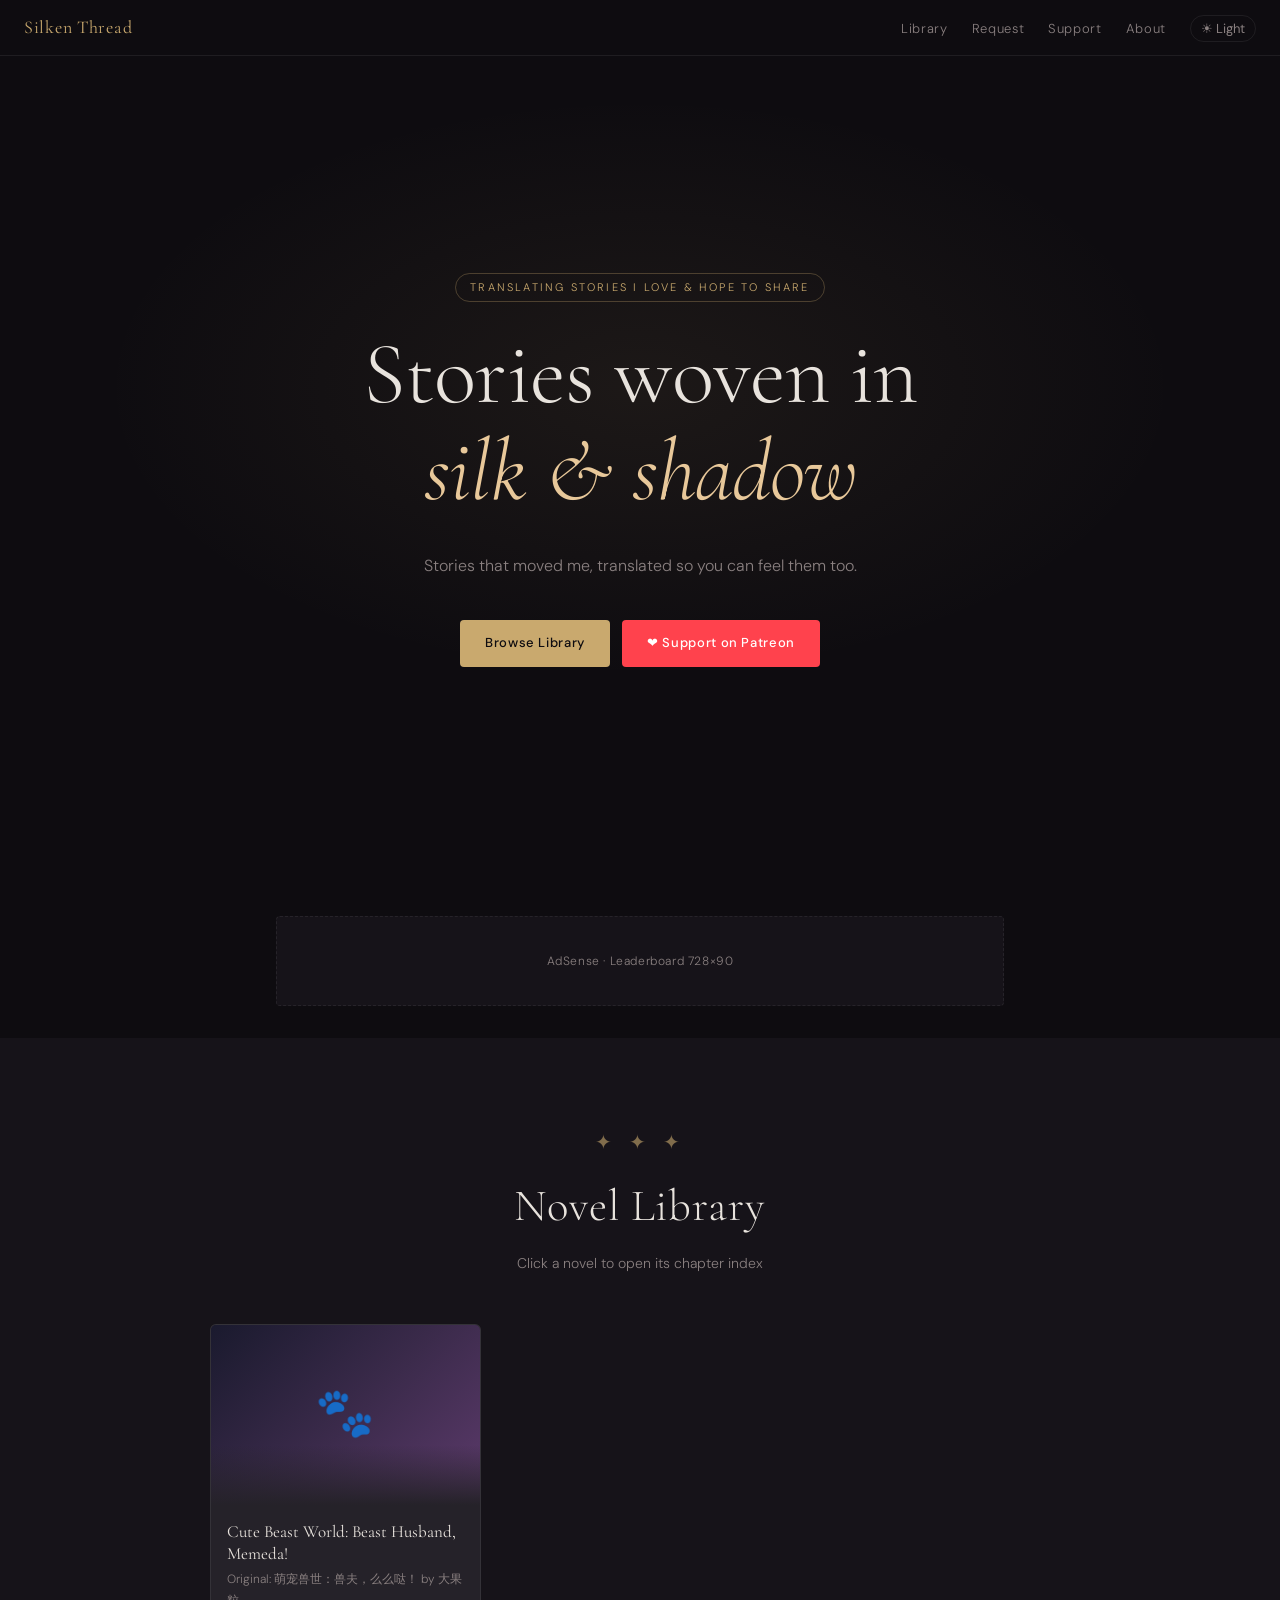
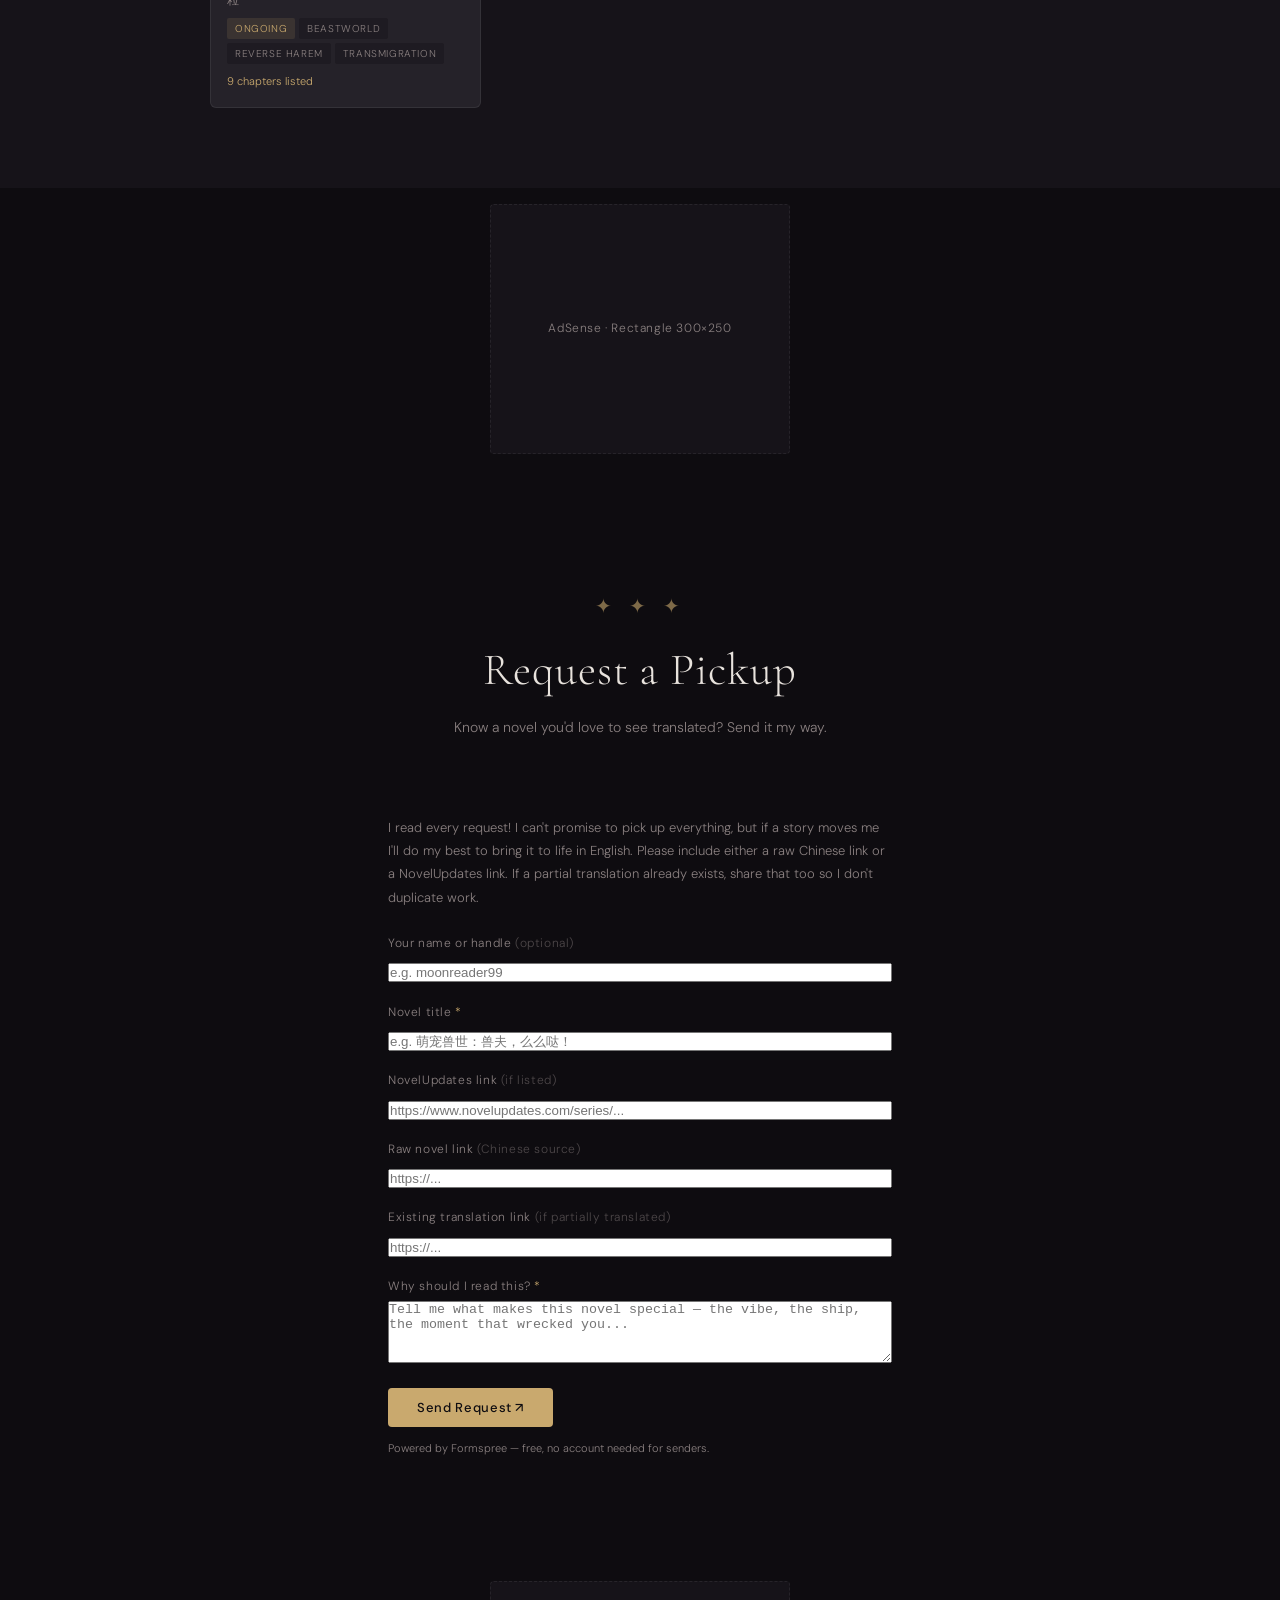
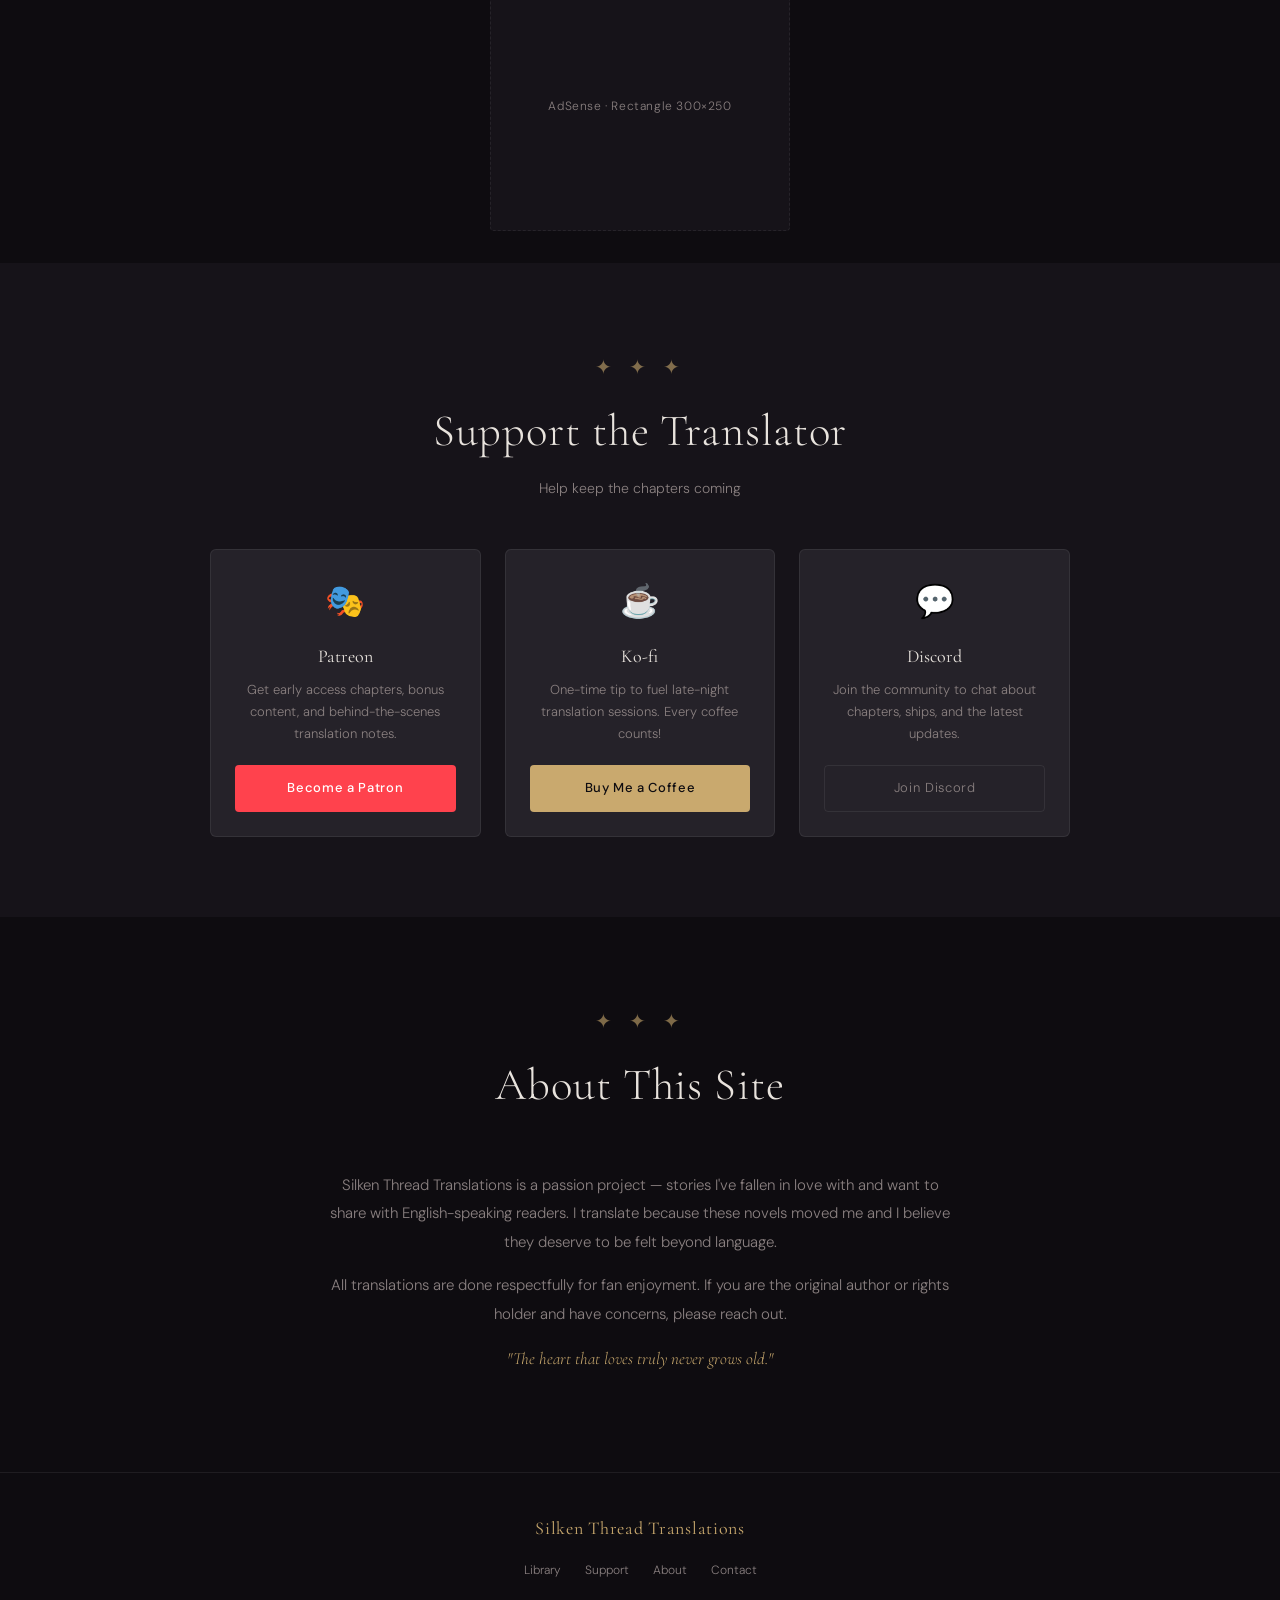
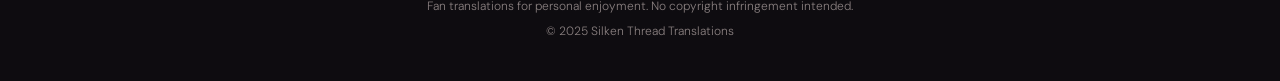
<file: index (1).html>
<!DOCTYPE html>
<html lang="en">
<head>
<meta charset="UTF-8">
<meta name="viewport" content="width=device-width, initial-scale=1.0">
<title>Silken Thread Translations</title>
<link rel="preconnect" href="https://fonts.googleapis.com">
<link href="https://fonts.googleapis.com/css2?family=Cormorant+Garamond:ital,wght@0,300;0,400;0,600;1,300;1,400&family=DM+Sans:wght@300;400;500&display=swap" rel="stylesheet">

<!-- ═══════════════════════════════════════════════
     ADSENSE: Replace ca-pub-XXXXXXXXXXXXXXXX with your Publisher ID
     <script async src="https://pagead2.googlesyndication.com/pagead/js/adsbygoogle.js?client=ca-pub-XXXXXXXXXXXXXXXX" crossorigin="anonymous"></script>
     ═══════════════════════════════════════════════ -->

<style>
  :root {
    --bg: #0e0c10;
    --bg2: #161319;
    --bg3: #1e1b22;
    --surface: #252229;
    --border: rgba(255,255,255,0.07);
    --accent: #c9a96e;
    --accent2: #e8c89a;
    --text: #e8e3dd;
    --muted: #8a8080;
    --danger: #c97c7c;
    --serif: 'Cormorant Garamond', Georgia, serif;
    --sans: 'DM Sans', sans-serif;
    --max: 860px;
  }

  [data-theme="light"] {
    --bg: #f9f6f1;
    --bg2: #f2ede6;
    --bg3: #ece5db;
    --surface: #ffffff;
    --border: rgba(0,0,0,0.09);
    --accent: #8a6530;
    --accent2: #a07840;
    --text: #1a1614;
    --muted: #7a7068;
  }

  *, *::before, *::after { box-sizing: border-box; margin: 0; padding: 0; }

  html { scroll-behavior: smooth; }

  body {
    background: var(--bg);
    color: var(--text);
    font-family: var(--sans);
    font-weight: 300;
    line-height: 1.7;
    transition: background 0.3s, color 0.3s;
  }

  /* ── ORNAMENT ── */
  .ornament {
    display: block;
    text-align: center;
    color: var(--accent);
    font-family: var(--serif);
    font-size: 20px;
    letter-spacing: 0.3em;
    opacity: 0.6;
    margin: 0.5rem 0;
  }

  /* ── TOP NAV ── */
  nav {
    position: sticky; top: 0; z-index: 100;
    background: var(--bg);
    border-bottom: 1px solid var(--border);
    padding: 0 1.5rem;
    display: flex; align-items: center; justify-content: space-between;
    height: 56px;
    backdrop-filter: blur(8px);
  }

  .nav-brand {
    font-family: var(--serif);
    font-size: 18px;
    font-weight: 400;
    letter-spacing: 0.04em;
    color: var(--accent);
    text-decoration: none;
  }

  .nav-links {
    display: flex; gap: 1.5rem; align-items: center;
    list-style: none;
  }

  .nav-links a {
    color: var(--muted);
    text-decoration: none;
    font-size: 13px;
    letter-spacing: 0.05em;
    transition: color 0.2s;
  }

  .nav-links a:hover { color: var(--text); }

  .theme-toggle {
    background: none; border: 1px solid var(--border);
    border-radius: 20px; padding: 4px 10px;
    color: var(--muted); cursor: pointer; font-size: 13px;
    font-family: var(--sans); transition: all 0.2s;
  }

  .theme-toggle:hover { border-color: var(--accent); color: var(--accent); }

  /* ── HERO ── */
  .hero {
    min-height: 92vh;
    display: flex; flex-direction: column;
    align-items: center; justify-content: center;
    text-align: center;
    padding: 4rem 1.5rem;
    position: relative;
    overflow: hidden;
  }

  .hero::before {
    content: '';
    position: absolute; inset: 0;
    background: radial-gradient(ellipse 60% 50% at 50% 40%, rgba(201,169,110,0.08) 0%, transparent 70%);
    pointer-events: none;
  }

  .hero-tag {
    font-size: 11px; letter-spacing: 0.2em;
    color: var(--accent); text-transform: uppercase;
    border: 1px solid rgba(201,169,110,0.3);
    padding: 4px 14px; border-radius: 20px;
    margin-bottom: 1.5rem;
    display: inline-block;
  }

  .hero h1 {
    font-family: var(--serif);
    font-size: clamp(2.8rem, 7vw, 5.5rem);
    font-weight: 300;
    line-height: 1.1;
    letter-spacing: -0.01em;
    margin-bottom: 0.5rem;
    color: var(--text);
  }

  .hero h1 em {
    font-style: italic;
    color: var(--accent2);
  }

  .hero-sub {
    font-size: clamp(14px, 2vw, 16px);
    color: var(--muted);
    max-width: 480px;
    margin: 1.5rem auto 2.5rem;
    line-height: 1.8;
  }

  .hero-cta {
    display: flex; gap: 12px; justify-content: center; flex-wrap: wrap;
  }

  .btn {
    display: inline-flex; align-items: center; gap: 6px;
    padding: 11px 24px; border-radius: 4px;
    font-size: 13px; font-family: var(--sans);
    letter-spacing: 0.05em; cursor: pointer;
    text-decoration: none; transition: all 0.2s;
    border: 1px solid transparent;
  }

  .btn-primary {
    background: var(--accent);
    color: #0e0c10;
    font-weight: 500;
  }

  .btn-primary:hover { background: var(--accent2); }

  .btn-outline {
    border-color: var(--border);
    color: var(--muted);
    background: transparent;
  }

  .btn-outline:hover { border-color: var(--accent); color: var(--accent); }

  .btn-patreon {
    background: #ff424d;
    color: #fff;
    font-weight: 500;
  }

  .btn-patreon:hover { background: #e63946; }

  /* ── AD SLOTS ── */
  .ad-slot {
    background: var(--bg2);
    border: 1px dashed var(--border);
    border-radius: 4px;
    display: flex; align-items: center; justify-content: center;
    color: var(--muted); font-size: 12px;
    letter-spacing: 0.05em;
  }

  .ad-banner { width: 100%; height: 90px; margin: 2rem 0; }
  .ad-rect { width: 300px; height: 250px; flex-shrink: 0; }
  .ad-leaderboard { width: 100%; max-width: 728px; height: 90px; margin: 2rem auto; }

  /* ── SECTIONS ── */
  section { padding: 5rem 1.5rem; }

  .section-inner { max-width: var(--max); margin: 0 auto; }

  .section-header {
    text-align: center;
    margin-bottom: 3rem;
  }

  .section-header h2 {
    font-family: var(--serif);
    font-size: clamp(1.8rem, 4vw, 2.8rem);
    font-weight: 300;
    letter-spacing: 0.02em;
    margin-bottom: 0.5rem;
  }

  .section-header p {
    color: var(--muted); font-size: 14px;
  }

  /* ── NOVEL LIBRARY ── */
  #library { background: var(--bg2); }

  .novel-grid {
    display: grid;
    grid-template-columns: repeat(auto-fill, minmax(240px, 1fr));
    gap: 1.5rem;
  }

  .novel-card {
    background: var(--surface);
    border: 1px solid var(--border);
    border-radius: 6px;
    overflow: hidden;
    cursor: pointer;
    transition: transform 0.2s, border-color 0.2s;
    text-decoration: none;
    color: inherit;
    display: block;
  }

  .novel-card:hover {
    transform: translateY(-3px);
    border-color: rgba(201,169,110,0.3);
  }

  .novel-cover {
    height: 180px;
    display: flex; align-items: center; justify-content: center;
    font-family: var(--serif);
    font-size: 2.5rem;
    position: relative;
    overflow: hidden;
  }

  .novel-cover::after {
    content: '';
    position: absolute; bottom: 0; left: 0; right: 0;
    height: 60px;
    background: linear-gradient(transparent, var(--surface));
  }

  .novel-info { padding: 1rem; }

  .novel-title {
    font-family: var(--serif);
    font-size: 17px;
    font-weight: 400;
    margin-bottom: 4px;
    line-height: 1.3;
  }

  .novel-author { font-size: 12px; color: var(--muted); margin-bottom: 8px; }

  .novel-tags { display: flex; gap: 4px; flex-wrap: wrap; }

  .tag {
    font-size: 10px; letter-spacing: 0.06em;
    padding: 2px 8px; border-radius: 2px;
    background: var(--bg3);
    color: var(--muted);
    text-transform: uppercase;
  }

  .tag-gold { background: rgba(201,169,110,0.12); color: var(--accent); }

  .chapter-count {
    font-size: 11px; color: var(--accent);
    margin-top: 8px;
  }

  /* ── CHAPTER VIEW ── */
  #chapter-view {
    display: none;
    background: var(--bg);
    min-height: 100vh;
    padding: 0;
  }

  .chapter-nav-bar {
    position: sticky; top: 56px; z-index: 90;
    background: var(--bg);
    border-bottom: 1px solid var(--border);
    padding: 0.75rem 1.5rem;
    display: flex; align-items: center; justify-content: space-between;
    gap: 1rem;
  }

  .chapter-title-bar {
    font-family: var(--serif);
    font-size: 15px;
    color: var(--muted);
    flex: 1; text-align: center;
    white-space: nowrap; overflow: hidden; text-overflow: ellipsis;
  }

  .chapter-nav-btn {
    background: none; border: 1px solid var(--border);
    color: var(--muted); cursor: pointer; border-radius: 3px;
    padding: 5px 14px; font-size: 12px; font-family: var(--sans);
    transition: all 0.2s; white-space: nowrap;
  }

  .chapter-nav-btn:hover:not(:disabled) { border-color: var(--accent); color: var(--accent); }
  .chapter-nav-btn:disabled { opacity: 0.3; cursor: default; }

  .chapter-content {
    max-width: 680px; margin: 0 auto;
    padding: 3rem 1.5rem 5rem;
  }

  .chapter-heading {
    font-family: var(--serif);
    font-size: clamp(1.6rem, 4vw, 2.2rem);
    font-weight: 300;
    text-align: center;
    margin-bottom: 0.5rem;
    line-height: 1.3;
  }

  .chapter-meta {
    text-align: center;
    font-size: 12px; color: var(--muted);
    margin-bottom: 3rem;
    letter-spacing: 0.05em;
  }

  .chapter-body {
    font-family: var(--serif);
    font-size: clamp(16px, 2.5vw, 18px);
    line-height: 1.95;
    color: var(--text);
  }

  .chapter-body p { margin-bottom: 1.4em; }

  .chapter-body p.dialogue {
    padding-left: 1.2em;
    border-left: 2px solid rgba(201,169,110,0.3);
    color: var(--accent2);
  }

  /* reading font size control */
  .font-controls {
    display: flex; gap: 6px; align-items: center;
  }

  .font-btn {
    background: none; border: 1px solid var(--border);
    color: var(--muted); width: 28px; height: 28px;
    border-radius: 3px; cursor: pointer; font-size: 14px;
    display: flex; align-items: center; justify-content: center;
    transition: all 0.15s;
  }

  .font-btn:hover { border-color: var(--accent); color: var(--accent); }

  /* TOC */
  .toc-sidebar {
    position: fixed; right: -320px; top: 0; bottom: 0;
    width: 300px; background: var(--bg2);
    border-left: 1px solid var(--border);
    z-index: 200; transition: right 0.3s;
    overflow-y: auto; padding: 1.5rem;
  }

  .toc-sidebar.open { right: 0; }

  .toc-overlay {
    display: none; position: fixed; inset: 0;
    background: rgba(0,0,0,0.5); z-index: 199;
  }

  .toc-overlay.open { display: block; }

  .toc-title {
    font-family: var(--serif);
    font-size: 18px; margin-bottom: 1rem;
    padding-bottom: 0.75rem;
    border-bottom: 1px solid var(--border);
  }

  .toc-list { list-style: none; }

  .toc-list li a {
    display: block; padding: 6px 0;
    font-size: 13px; color: var(--muted);
    text-decoration: none; border-bottom: 1px solid var(--border);
    transition: color 0.2s;
  }

  .toc-list li a:hover { color: var(--accent); }
  .toc-list li a.current { color: var(--accent); font-weight: 500; }

  /* ── SUPPORT ── */
  #support { background: var(--bg2); }

  .support-grid {
    display: grid;
    grid-template-columns: repeat(auto-fit, minmax(220px, 1fr));
    gap: 1.5rem;
  }

  .support-card {
    background: var(--surface);
    border: 1px solid var(--border);
    border-radius: 6px;
    padding: 1.5rem;
    text-align: center;
  }

  .support-icon { font-size: 2rem; margin-bottom: 0.75rem; display: block; }

  .support-card h3 {
    font-family: var(--serif);
    font-size: 18px; font-weight: 400;
    margin-bottom: 0.5rem;
  }

  .support-card p { font-size: 13px; color: var(--muted); margin-bottom: 1.25rem; }

  /* ── ABOUT ── */
  .about-inner {
    max-width: 620px; margin: 0 auto; text-align: center;
  }

  .about-inner p { color: var(--muted); font-size: 15px; line-height: 1.9; margin-bottom: 1em; }

  /* ── FOOTER ── */
  footer {
    background: var(--bg);
    border-top: 1px solid var(--border);
    padding: 2.5rem 1.5rem;
    text-align: center;
  }

  footer p { font-size: 12px; color: var(--muted); margin-top: 0.5rem; }

  .footer-links { display: flex; gap: 1.5rem; justify-content: center; margin-bottom: 1rem; }
  .footer-links a { font-size: 12px; color: var(--muted); text-decoration: none; }
  .footer-links a:hover { color: var(--accent); }

  /* ── RESPONSIVE ── */
  @media (max-width: 600px) {
    .nav-links { gap: 0.75rem; }
    .nav-links .hide-mobile { display: none; }
    .ad-rect { width: 100%; }
    .chapter-nav-bar { flex-wrap: wrap; }
  }

  /* ── ANIMATIONS ── */
  @keyframes fadeUp {
    from { opacity: 0; transform: translateY(20px); }
    to   { opacity: 1; transform: translateY(0); }
  }

  .fade-up {
    opacity: 0;
    animation: fadeUp 0.7s ease forwards;
  }

  .fade-up:nth-child(2) { animation-delay: 0.1s; }
  .fade-up:nth-child(3) { animation-delay: 0.2s; }
  .fade-up:nth-child(4) { animation-delay: 0.3s; }
  /* ── TOC CHAPTER LIST ── */
  .toc-ch-link {
    display: flex; align-items: center; gap: 12px;
    padding: 12px 8px;
    border-bottom: 0.5px solid var(--border);
    text-decoration: none; color: var(--text);
    transition: background 0.15s;
    border-radius: 4px;
  }
  .toc-ch-link:hover { background: var(--bg2); }
  .toc-ch-num {
    font-size: 12px; color: var(--muted);
    min-width: 28px; text-align: right; flex-shrink: 0;
  }
  .toc-ch-title { flex: 1; font-size: 14px; line-height: 1.4; }
  .toc-badge {
    font-size: 10px; letter-spacing: 0.05em;
    padding: 2px 7px; border-radius: 20px; flex-shrink: 0;
  }
  .toc-badge-ext { background: rgba(201,169,110,0.12); color: var(--accent); }
  .toc-badge-own { background: rgba(100,180,120,0.15); color: #7bbf8a; }
</style>
</head>
<body>

<!-- TOC sidebar -->


<!-- NAV -->
<nav>
  <a class="nav-brand" href="#" onclick="showHome()">Silken Thread</a>
  <ul class="nav-links">
    <li class="hide-mobile"><a href="#library" onclick="showHome()">Library</a></li>
    <li class="hide-mobile"><a href="#request" onclick="showHome()">Request</a></li>
    <li class="hide-mobile"><a href="#support" onclick="showHome()">Support</a></li>
    <li class="hide-mobile"><a href="#about" onclick="showHome()">About</a></li>
    <li><button class="theme-toggle" onclick="toggleTheme()" id="themeBtn">☀ Light</button></li>
  </ul>
</nav>

<!-- ══════════════════════ HOME ══════════════════════ -->
<div id="home-view">

  <!-- HERO -->
  <section class="hero">
    <div class="hero-tag">Translating stories I love & hope to share</div>
    <h1 class="fade-up">Stories woven in<br><em>silk & shadow</em></h1>
    <p class="hero-sub fade-up">Stories that moved me, translated so you can feel them too.</p>
    <div class="hero-cta fade-up">
      <a href="#library" class="btn btn-primary">Browse Library</a>
      <a href="#support" class="btn btn-patreon">❤ Support on Patreon</a>
    </div>
  </section>

  <!-- AD: Leaderboard below hero (prime AdSense placement) -->
  <div style="max-width:var(--max); margin:0 auto; padding:0 1.5rem;">
    <div class="ad-slot ad-leaderboard">
      <!-- AdSense leaderboard 728×90
      <ins class="adsbygoogle" style="display:inline-block;width:728px;height:90px"
           data-ad-client="ca-pub-XXXXXXXXXXXXXXXX"
           data-ad-slot="XXXXXXXXXX"></ins>
      <script>(adsbygoogle = window.adsbygoogle || []).push({});</script>
      -->
      AdSense · Leaderboard 728×90
    </div>
  </div>

  <!-- LIBRARY -->
  <section id="library">
    <div class="section-inner">
      <div class="section-header">
        <span class="ornament">✦ ✦ ✦</span>
        <h2>Novel Library</h2>
        <p>Click a novel to open its chapter index</p>
      </div>
      <div class="novel-grid" id="novelGrid"></div>
    </div>
  </section>

  <!-- AD: Rectangle after library -->
  <div style="display:flex; justify-content:center; padding: 1rem 1.5rem 3rem;">
    <div class="ad-slot ad-rect">
      <!-- AdSense rectangle 300×250
      <ins class="adsbygoogle" style="display:inline-block;width:300px;height:250px"
           data-ad-client="ca-pub-XXXXXXXXXXXXXXXX"
           data-ad-slot="XXXXXXXXXX"></ins>
      <script>(adsbygoogle = window.adsbygoogle || []).push({});</script>
      -->
      AdSense · Rectangle 300×250
    </div>
  </div>

  <!-- PICKUP REQUEST FORM -->
  <section id="request">
    <div class="section-inner">
      <div class="section-header">
        <span class="ornament">✦ ✦ ✦</span>
        <h2>Request a Pickup</h2>
        <p>Know a novel you'd love to see translated? Send it my way.</p>
      </div>
      <div style="max-width:560px; margin:0 auto;">
        <div class="card" style="padding:1.75rem;">
          <p style="font-size:13px; color:var(--muted); margin-bottom:1.5rem; line-height:1.8;">
            I read every request! I can't promise to pick up everything, but if a story moves me I'll do my best to bring it to life in English. Please include either a raw Chinese link or a NovelUpdates link. If a partial translation already exists, share that too so I don't duplicate work.
          </p>
          <form action="https://formspree.io/f/YOUR_FORM_ID" method="POST" style="display:flex; flex-direction:column; gap:1rem;">
            <div>
              <label style="font-size:12px; color:var(--muted); letter-spacing:0.05em; display:block; margin-bottom:5px;">Your name or handle <span style="opacity:0.5;">(optional)</span></label>
              <input type="text" name="name" placeholder="e.g. moonreader99" style="width:100%;">
            </div>
            <div>
              <label style="font-size:12px; color:var(--muted); letter-spacing:0.05em; display:block; margin-bottom:5px;">Novel title <span style="color:var(--accent);">*</span></label>
              <input type="text" name="novel_title" placeholder="e.g. 萌宠兽世：兽夫，么么哒！" required style="width:100%;">
            </div>
            <div>
              <label style="font-size:12px; color:var(--muted); letter-spacing:0.05em; display:block; margin-bottom:5px;">NovelUpdates link <span style="opacity:0.5;">(if listed)</span></label>
              <input type="url" name="novelupdates_link" placeholder="https://www.novelupdates.com/series/..." style="width:100%;">
            </div>
            <div>
              <label style="font-size:12px; color:var(--muted); letter-spacing:0.05em; display:block; margin-bottom:5px;">Raw novel link <span style="opacity:0.5;">(Chinese source)</span></label>
              <input type="url" name="raw_link" placeholder="https://..." style="width:100%;">
            </div>
            <div>
              <label style="font-size:12px; color:var(--muted); letter-spacing:0.05em; display:block; margin-bottom:5px;">Existing translation link <span style="opacity:0.5;">(if partially translated)</span></label>
              <input type="url" name="existing_tl" placeholder="https://..." style="width:100%;">
            </div>
            <div>
              <label style="font-size:12px; color:var(--muted); letter-spacing:0.05em; display:block; margin-bottom:5px;">Why should I read this? <span style="color:var(--accent);">*</span></label>
              <textarea name="pitch" rows="4" placeholder="Tell me what makes this novel special — the vibe, the ship, the moment that wrecked you..." required style="width:100%;"></textarea>
            </div>
            <button type="submit" class="btn btn-primary" style="align-self:flex-start; padding:10px 28px;">Send Request ↗</button>
            <p style="font-size:11px; color:var(--muted); margin-top:-4px;">Powered by Formspree — free, no account needed for senders.</p>
          </form>
        </div>
      </div>
    </div>
  </section>

  <!-- AD: Rectangle after request form -->
  <div style="display:flex; justify-content:center; padding:1rem 1.5rem 2rem;">
    <div class="ad-slot ad-rect">
      <!-- AdSense rectangle 300×250
      <ins class="adsbygoogle" style="display:inline-block;width:300px;height:250px"
           data-ad-client="ca-pub-XXXXXXXXXXXXXXXX"
           data-ad-slot="XXXXXXXXXX"></ins>
      <script>(adsbygoogle = window.adsbygoogle || []).push({});</script>
      -->
      AdSense · Rectangle 300×250
    </div>
  </div>

  <!-- SUPPORT -->
  <section id="support">
    <div class="section-inner">
      <div class="section-header">
        <span class="ornament">✦ ✦ ✦</span>
        <h2>Support the Translator</h2>
        <p>Help keep the chapters coming</p>
      </div>
      <div class="support-grid">
        <div class="support-card">
          <span class="support-icon">🎭</span>
          <h3>Patreon</h3>
          <p>Get early access chapters, bonus content, and behind-the-scenes translation notes.</p>
          <a href="https://patreon.com/YOURPAGE" target="_blank" class="btn btn-patreon" style="width:100%; justify-content:center;">Become a Patron</a>
        </div>
        <div class="support-card">
          <span class="support-icon">☕</span>
          <h3>Ko-fi</h3>
          <p>One-time tip to fuel late-night translation sessions. Every coffee counts!</p>
          <a href="https://ko-fi.com/YOURPAGE" target="_blank" class="btn btn-primary" style="width:100%; justify-content:center;">Buy Me a Coffee</a>
        </div>
        <div class="support-card">
          <span class="support-icon">💬</span>
          <h3>Discord</h3>
          <p>Join the community to chat about chapters, ships, and the latest updates.</p>
          <a href="https://discord.gg/INVITE" target="_blank" class="btn btn-outline" style="width:100%; justify-content:center;">Join Discord</a>
        </div>
      </div>
    </div>
  </section>

  <!-- ABOUT -->
  <section id="about">
    <div class="section-inner">
      <div class="section-header">
        <span class="ornament">✦ ✦ ✦</span>
        <h2>About This Site</h2>
      </div>
      <div class="about-inner">
        <p>Silken Thread Translations is a passion project — stories I've fallen in love with and want to share with English-speaking readers. I translate because these novels moved me and I believe they deserve to be felt beyond language.</p>
        <p>All translations are done respectfully for fan enjoyment. If you are the original author or rights holder and have concerns, please reach out.</p>
        <p style="font-family: var(--serif); font-size:17px; color:var(--accent); font-style:italic;">"The heart that loves truly never grows old."</p>
      </div>
    </div>
  </section>

  <!-- FOOTER -->
  <footer>
    <div class="nav-brand" style="display:inline-block; margin-bottom:1rem;">Silken Thread Translations</div>
    <div class="footer-links">
      <a href="#library">Library</a>
      <a href="#support">Support</a>
      <a href="#about">About</a>
      <a href="mailto:you@email.com">Contact</a>
    </div>
    <p>Fan translations for personal enjoyment. No copyright infringement intended.</p>
    <p style="margin-top:0.25rem;">© 2025 Silken Thread Translations</p>
  </footer>

</div><!-- /home-view -->


<!-- ══════════════════════ TOC VIEW ══════════════════════ -->
<div id="toc-view" style="display:none; min-height:100vh;">

  <div style="max-width:720px; margin:0 auto; padding:3rem 1.5rem 5rem;">
    <button onclick="showHome()" style="background:none; border:none; color:var(--muted); cursor:pointer; font-size:13px; font-family:var(--sans); padding:0; margin-bottom:2rem; display:flex; align-items:center; gap:6px;">← Back to Library</button>

    <div style="display:flex; gap:1.5rem; align-items:flex-start; margin-bottom:2.5rem; flex-wrap:wrap;">
      <div id="tocCover" style="width:90px; height:130px; border-radius:6px; display:flex; align-items:center; justify-content:center; font-size:2.8rem; flex-shrink:0; background:linear-gradient(135deg,#1a1a2e,#3a2a4a,#5c3a6b);">🐾</div>
      <div style="flex:1; min-width:200px;">
        <h1 id="tocNovelTitle" style="font-family:var(--serif); font-size:clamp(1.4rem,4vw,2rem); font-weight:300; line-height:1.2; margin-bottom:0.4rem;"></h1>
        <p id="tocNovelAuthor" style="font-size:13px; color:var(--muted); margin-bottom:0.75rem;"></p>
        <p id="tocNovelDesc" style="font-size:14px; color:var(--muted); line-height:1.7; margin-bottom:1rem;"></p>
      </div>
    </div>

    <div style="border-top:1px solid var(--border); padding-top:1.5rem;">
      <p style="font-size:12px; color:var(--muted); letter-spacing:0.08em; text-transform:uppercase; margin-bottom:1rem;">Chapters</p>
      <ul id="tocChapterList" style="list-style:none;"></ul>
    </div>
  </div>

</div><!-- /toc-view -->


<!-- ══════════════════════ CHAPTER VIEW ══════════════════════ -->
<div id="chapter-view">

  <div class="chapter-nav-bar">
    <div style="display:flex; gap:6px; align-items:center;">
      <button class="chapter-nav-btn" onclick="showHome()">← Library</button>
      <button class="chapter-nav-btn" onclick="openNovel(currentNovel.id)">☰ TOC</button>
    </div>
    <div class="chapter-title-bar" id="chapterTitleBar">Chapter 1</div>
    <div style="display:flex; gap:6px; align-items:center;">
      <div class="font-controls">
        <button class="font-btn" onclick="changeFontSize(-1)">A-</button>
        <button class="font-btn" onclick="changeFontSize(1)">A+</button>
      </div>
      <button class="chapter-nav-btn" id="prevBtn" onclick="prevChapter()">‹ Prev</button>
      <button class="chapter-nav-btn" id="nextBtn" onclick="nextChapter()">Next ›</button>
    </div>
  </div>

  <!-- AD: Banner at top of chapter -->
  <div style="max-width:var(--max); margin:1rem auto; padding:0 1.5rem;">
    <div class="ad-slot ad-banner">
      <!-- AdSense horizontal 728×90
      <ins class="adsbygoogle" style="display:block"
           data-ad-client="ca-pub-XXXXXXXXXXXXXXXX"
           data-ad-slot="XXXXXXXXXX"
           data-ad-format="auto"
           data-full-width-responsive="true"></ins>
      <script>(adsbygoogle = window.adsbygoogle || []).push({});</script>
      -->
      AdSense · Top of Chapter
    </div>
  </div>

  <div class="chapter-content">
    <h1 class="chapter-heading" id="chapterHeading">Chapter 1</h1>
    <div class="chapter-meta" id="chapterMeta"></div>
    <div class="chapter-body" id="chapterBody"></div>

    <!-- AD: Mid-chapter (high engagement placement) -->
    <div class="ad-slot ad-leaderboard" style="margin:3rem auto;">
      <!-- AdSense mid-chapter
      <ins class="adsbygoogle" style="display:block"
           data-ad-client="ca-pub-XXXXXXXXXXXXXXXX"
           data-ad-slot="XXXXXXXXXX"
           data-ad-format="auto"
           data-full-width-responsive="true"></ins>
      <script>(adsbygoogle = window.adsbygoogle || []).push({});</script>
      -->
      AdSense · Mid-Chapter
    </div>

    <div id="chapterBodyEnd"></div>
  </div>

  <!-- AD: End of chapter (reader decision point = high click potential) -->
  <div style="max-width:var(--max); margin:0 auto; padding:0 1.5rem 2rem; display:flex; justify-content:center;">
    <div class="ad-slot ad-rect">
      <!-- AdSense end of chapter
      <ins class="adsbygoogle" style="display:block;width:300px;height:250px"
           data-ad-client="ca-pub-XXXXXXXXXXXXXXXX"
           data-ad-slot="XXXXXXXXXX"></ins>
      <script>(adsbygoogle = window.adsbygoogle || []).push({});</script>
      -->
      AdSense · End of Chapter 300×250
    </div>
  </div>

  <!-- Chapter nav at bottom -->
  <div style="display:flex; justify-content:space-between; max-width:var(--max); margin:0 auto; padding:1rem 1.5rem 4rem;">
    <button class="btn btn-outline" id="prevBtnBottom" onclick="prevChapter()">‹ Previous Chapter</button>
    <button class="btn btn-outline" id="nextBtnBottom" onclick="nextChapter()">Next Chapter ›</button>
  </div>

</div><!-- /chapter-view -->


<script>
// ═══════════════════════════════════════════════
//  NOVEL DATA
//  Each chapter needs a title and a url.
//  - url: external link (Foxaholic etc.) OR null if you've added your own translation (use body instead)
//  - body: your translated HTML text (only needed when url is null)
//  To replace a chapter with your own translation:
//    Change url to null and add body: `<p>Your text here.</p>`
// ═══════════════════════════════════════════════
const NOVELS = [
  {
    id: 'cute-beast-world',
    title: 'Cute Beast World: Beast Husband, Memeda!',
    author: 'Original: 萌宠兽世：兽夫，么么哒！ by 大果粒',
    cover: { emoji: '🐾', bg: 'linear-gradient(135deg,#1a1a2e,#3a2a4a,#5c3a6b)' },
    tags: ['ongoing', 'beastworld', 'reverse harem', 'transmigration'],
    description: 'A modern girl transmigrates into a beast world full of handsome beastmen — and somehow ends up with more husbands than she bargained for.',
    chapters: [
      { title: 'Chapter 1 — So Embarrassing!',   url: 'https://www.foxaholic.com/novel/cute-beast-world-beast-husband-memeda/chapter-1/' },
      { title: 'Chapter 2',                        url: 'https://www.foxaholic.com/novel/cute-beast-world-beast-husband-memeda/chapter-2/' },
      { title: 'Chapter 3',                        url: 'https://www.foxaholic.com/novel/cute-beast-world-beast-husband-memeda/chapter-3/' },
      { title: 'Chapter 4 — Pervert',             url: 'https://www.foxaholic.com/novel/cute-beast-world-beast-husband-memeda/chapter-4/' },
      { title: 'Chapter 5 — Family',              url: 'https://www.foxaholic.com/novel/cute-beast-world-beast-husband-memeda/chapter-5/' },
      { title: 'Chapter 6',                        url: 'https://www.foxaholic.com/novel/cute-beast-world-beast-husband-memeda/chapter-6/' },
      { title: 'Chapter 7',  url: null, body: `<p>Paste your Chapter 7 translation here.</p><p>Replace this placeholder with your full translated text. Each paragraph goes inside its own &lt;p&gt; tag like this.</p><p class="dialogue">"Dialogue can use this class for the gold left-border style," she said softly.</p>` },
      { title: 'Chapter 8',  url: null, body: `<p>Paste your Chapter 8 translation here.</p>` },
      { title: 'Chapter 9',  url: null, body: `<p>Paste your Chapter 9 translation here.</p>` },
      // Keep adding chapters the same way ↑
    ]
  },
  // ── Add more novels below ──
  // {
  //   id: 'your-novel-id',
  //   title: 'Novel Title',
  //   author: 'Original: 中文 by Author',
  //   cover: { emoji: '🌸', bg: 'linear-gradient(135deg,#3a1a2a,#6b2d4a)' },
  //   tags: ['ongoing', 'romance'],
  //   description: 'Short description here.',
  //   chapters: [
  //     { title: 'Chapter 1', url: 'https://...' },
  //   ]
  // },
];

// ═══════════════════════════════════════════════
//  STATE
// ═══════════════════════════════════════════════
let currentNovel = null;
let currentChapterIdx = 0;
let fontSize = 18;

// ═══════════════════════════════════════════════
//  RENDER NOVEL GRID
// ═══════════════════════════════════════════════
function renderGrid() {
  const grid = document.getElementById('novelGrid');
  grid.innerHTML = NOVELS.map(novel => `
    <a class="novel-card" href="#" onclick="openNovel('${novel.id}'); return false;">
      <div class="novel-cover" style="background:${novel.cover.bg}">
        <span style="font-size:3rem; position:relative; z-index:1;">${novel.cover.emoji}</span>
      </div>
      <div class="novel-info">
        <div class="novel-title">${novel.title}</div>
        <div class="novel-author">${novel.author}</div>
        <div class="novel-tags">
          ${novel.tags.map((t,i) => `<span class="tag ${i===0?'tag-gold':''}">${t}</span>`).join('')}
        </div>
        <div class="chapter-count">${novel.chapters.length} chapter${novel.chapters.length!==1?'s':''} listed</div>
      </div>
    </a>
  `).join('');
}

// ═══════════════════════════════════════════════
//  NOVEL → TOC PAGE (not chapter reader)
//  Clicking a novel card shows the TOC, not the reader.
//  Each TOC entry is a plain hyperlink.
// ═══════════════════════════════════════════════
function openNovel(id) {
  currentNovel = NOVELS.find(n => n.id === id);
  buildTOC();
  document.getElementById('home-view').style.display = 'none';
  document.getElementById('toc-view').style.display = 'block';
  window.scrollTo({ top: 0, behavior: 'instant' });
}

function showHome() {
  document.getElementById('home-view').style.display = 'block';
  document.getElementById('toc-view').style.display = 'none';
  document.getElementById('chapter-view').style.display = 'none';
  document.title = 'Silken Thread Translations';
}

// ═══════════════════════════════════════════════
//  BUILD TOC (dedicated page)
// ═══════════════════════════════════════════════
function buildTOC() {
  document.getElementById('tocNovelTitle').textContent = currentNovel.title;
  document.getElementById('tocNovelAuthor').textContent = currentNovel.author;
  document.getElementById('tocNovelDesc').textContent = currentNovel.description;
  document.title = currentNovel.title + ' — Table of Contents | Silken Thread';

  const list = document.getElementById('tocChapterList');
  list.innerHTML = currentNovel.chapters.map((ch, i) => {
    const href = ch.url ? ch.url : '#';
    const target = ch.url ? 'target="_blank" rel="noopener"' : '';
    const onclick = ch.url ? '' : `onclick="openLocalChapter(${i}); return false;"`;
    const badge = ch.url ? '<span class="toc-badge toc-badge-ext">Foxaholic ↗</span>' : '<span class="toc-badge toc-badge-own">My TL</span>';
    return `<li>
      <a href="${href}" ${target} ${onclick} class="toc-ch-link">
        <span class="toc-ch-num">${i + 1}</span>
        <span class="toc-ch-title">${ch.title}</span>
        ${badge}
      </a>
    </li>`;
  }).join('');
}

// ═══════════════════════════════════════════════
//  LOCAL CHAPTER READER (for your own translations)
// ═══════════════════════════════════════════════
function openLocalChapter(idx) {
  currentChapterIdx = idx;
  const ch = currentNovel.chapters[idx];
  document.title = `${ch.title} — ${currentNovel.title} | Silken Thread`;
  document.getElementById('chapterHeading').textContent = ch.title;
  document.getElementById('chapterMeta').textContent = `${currentNovel.title}`;
  document.getElementById('chapterTitleBar').textContent = ch.title;
  document.getElementById('chapterBody').innerHTML = ch.body || '<p>Translation coming soon!</p>';
  document.getElementById('chapterBody').style.fontSize = fontSize + 'px';

  const localChapters = currentNovel.chapters.filter(c => !c.url);
  const localIdx = localChapters.indexOf(ch);
  document.getElementById('prevBtn').disabled = localIdx <= 0;
  document.getElementById('nextBtn').disabled = localIdx >= localChapters.length - 1;
  document.getElementById('prevBtnBottom').disabled = localIdx <= 0;
  document.getElementById('nextBtnBottom').disabled = localIdx >= localChapters.length - 1;

  document.getElementById('toc-view').style.display = 'none';
  document.getElementById('chapter-view').style.display = 'block';
  window.scrollTo({ top: 0, behavior: 'instant' });
}

function prevChapter() {
  if (currentChapterIdx > 0) { openLocalChapter(currentChapterIdx - 1); }
}

function nextChapter() {
  if (currentChapterIdx < currentNovel.chapters.length - 1) { openLocalChapter(currentChapterIdx + 1); }
}

// ═══════════════════════════════════════════════
//  FONT SIZE
// ═══════════════════════════════════════════════
function changeFontSize(delta) {
  fontSize = Math.min(24, Math.max(14, fontSize + delta));
  document.getElementById('chapterBody').style.fontSize = fontSize + 'px';
}

// ═══════════════════════════════════════════════
//  THEME TOGGLE
// ═══════════════════════════════════════════════
function toggleTheme() {
  const isDark = document.documentElement.getAttribute('data-theme') !== 'light';
  document.documentElement.setAttribute('data-theme', isDark ? 'light' : 'dark');
  document.getElementById('themeBtn').textContent = isDark ? '☾ Dark' : '☀ Light';
  localStorage.setItem('theme', isDark ? 'light' : 'dark');
}

// ═══════════════════════════════════════════════
//  INIT
// ═══════════════════════════════════════════════
(function init() {
  const saved = localStorage.getItem('theme');
  if (saved) {
    document.documentElement.setAttribute('data-theme', saved);
    document.getElementById('themeBtn').textContent = saved === 'light' ? '☾ Dark' : '☀ Light';
  }
  renderGrid();
})();
</script>
</body>
</html>
</file>
